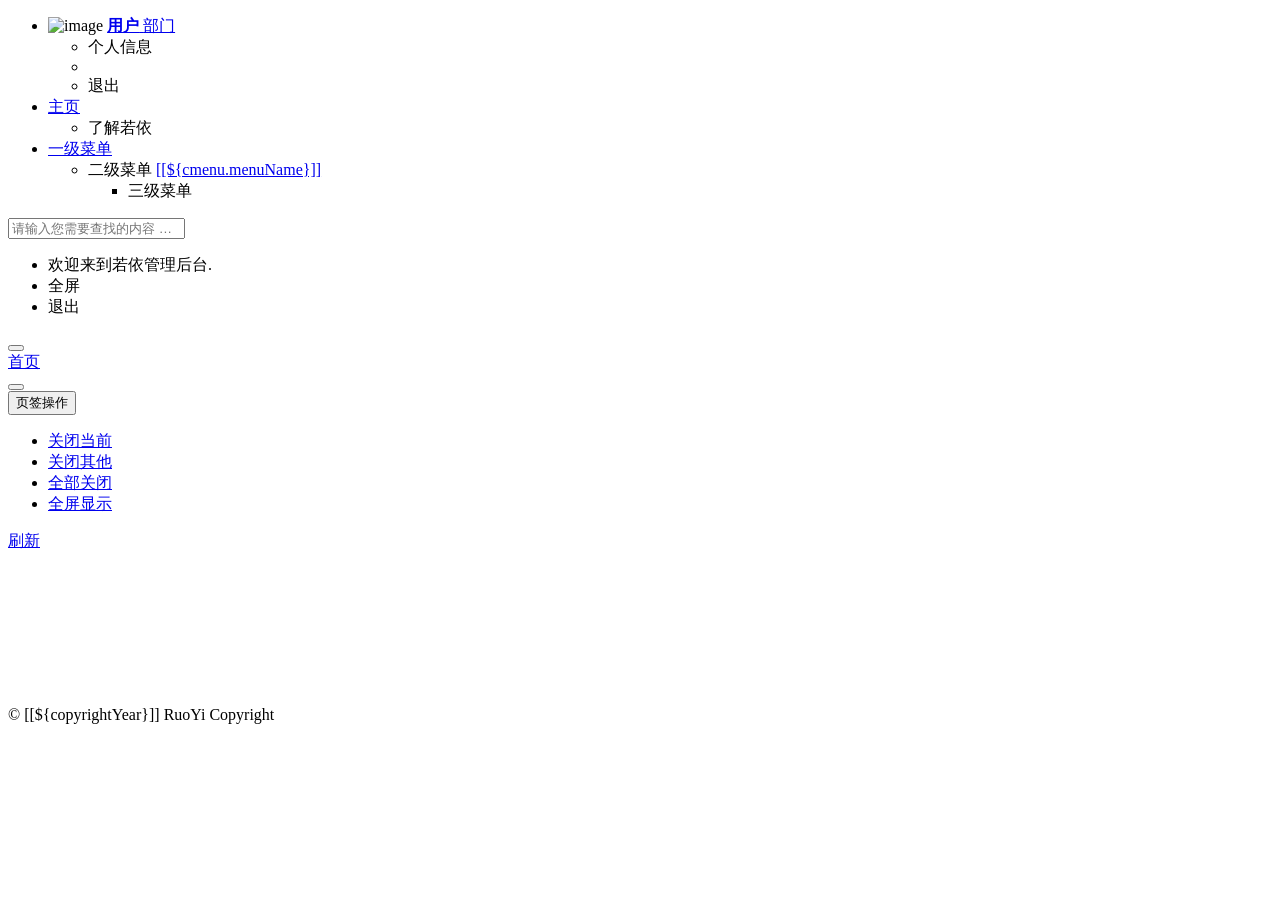
<file: ruoyi-admin/src/main/resources/templates/index.html>
<!DOCTYPE html>
<html  lang="zh" xmlns:th="http://www.thymeleaf.org">
<head>
    <meta charset="utf-8">
    <meta name="viewport" content="width=device-width, initial-scale=1.0">
    <meta name="renderer" content="webkit">
    <title>若依管理系统首页</title>
    <meta name="keywords" content="若依管理系统首页">
    <meta name="description" content="若依管理系统首页">
    <!--[if lt IE 9]>
    <meta http-equiv="refresh" content="0;ie.html"/>
    <![endif]-->
    <link th:href="@{favicon.ico}" rel="stylesheet"/>
    <link th:href="@{/css/bootstrap.min.css}" rel="stylesheet"/>
    <link th:href="@{/css/font-awesome.min.css}" rel="stylesheet"/>
    <link th:href="@{/css/animate.css}" rel="stylesheet"/>
    <link th:href="@{/css/style.css}" rel="stylesheet"/>
    <link th:href="@{/ruoyi/css/ry-ui.css?v=3.0.0}" rel="stylesheet"/>
    <style type="text/css">
        .nav > li:hover .dropdown-menu {display: block;}
        #content-main.max { height: calc(100% - 110px); overflow: hidden; width: 100%; height: 100%; left: 0px; position: absolute; top: 0px; z-index: 9998; margin: 0; }
    </style>
</head>
<body class="fixed-sidebar full-height-layout gray-bg" style="overflow: hidden" th:classappend="${@config.getKey('sys.index.skinName')}">
<div id="wrapper">

    <!--左侧导航开始-->
    <nav class="navbar-default navbar-static-side" role="navigation">
        <div class="nav-close">
            <i class="fa fa-times-circle"></i>
        </div>
        <div class="sidebar-collapse">
            <ul class="nav" id="side-menu">
                <li class="nav-header">
                    <div class="dropdown profile-element"> <span>
                         <img th:src="(${user.avatar} == '') ? @{/img/profile.jpg} : @{/profile/avatar/} + ${user.avatar}" alt="image" class="img-circle" height="60" width="60"/></span>
                         <a data-toggle="dropdown" class="dropdown-toggle" href="#">
                          <span class="clear"><span class="block m-t-xs"><strong class="font-bold" th:text="${user.userName}">用户</strong></span>
                         <span class="text-muted text-xs block"><span th:text="${user.dept?.deptName}">部门</span> <b class="caret"></b></span> </span> </a>
                         <ul class="dropdown-menu animated fadeInRight m-t-xs">
                             <li><a class="menuItem" th:href="@{/system/user/profile}">个人信息</a></li>
                             <li class="divider"></li>
                             <li><a th:href="@{logout}">退出</a></li>
                         </ul>
                    </div>
                </li>
                 <li class="active">
                    <a href="index.html"><i class="fa fa-home"></i> <span class="nav-label">主页</span> <span class="fa arrow"></span></a>
                    <ul class="nav nav-second-level">
                        <li class="active"><a class="menuItem" th:href="@{/system/main}">了解若依</a></li>
                    </ul>
                </li>
                <li th:each="menu : ${menus}">
                	<a href="#">
                		<i class="fa fa fa-bar-chart-o" th:class="${menu.icon}"></i>
                    	<span class="nav-label" th:text="${menu.menuName}">一级菜单</span> 
                    	<span class="fa arrow"></span>
                	</a>
                   <ul class="nav nav-second-level collapse">
						<li th:each="cmenu : ${menu.children}">
							<a th:if="${#lists.isEmpty(cmenu.children)}" class="menuItem" th:utext="${cmenu.menuName}" th:href="@{${cmenu.url}}">二级菜单</a>
							<a th:if="${not #lists.isEmpty(cmenu.children)}" href="#">[[${cmenu.menuName}]]<span class="fa arrow"></span></a>
							<ul th:if="${not #lists.isEmpty(cmenu.children)}" class="nav nav-third-level">
								<li th:each="emenu : ${cmenu.children}"><a class="menuItem" th:text="${emenu.menuName}" th:href="@{${emenu.url}}">三级菜单</a></li>
							</ul>
						</li>
					</ul>
                </li>
            </ul>
        </div>
    </nav>
    <!--左侧导航结束-->
    
    <!--右侧部分开始-->
    <div id="page-wrapper" class="gray-bg dashbard-1">
        <div class="row border-bottom">
            <nav class="navbar navbar-static-top" role="navigation"
                 style="margin-bottom: 0">
                <div class="navbar-header">

                    <a class="navbar-minimalize minimalize-styl-2 btn btn-default " href="#" title="收起菜单">
                    	<i class="fa fa-bars"></i>
                    </a>
                    <form role="search" class="navbar-form-custom" method="post" action="">
                        <div class="form-group">
                            <input type="text" placeholder="请输入您需要查找的内容 …" class="form-control" name="top-search" id="top-search">
                        </div>
                    </form>
                </div>
                <ul class="nav navbar-top-links navbar-right welcome-message">
	                <li>
	                    <span class="m-r-sm text-muted">欢迎来到若依管理后台.</span>
	                </li>
	                <li><a id="fullScreen"><i class="fa fa-arrows-alt"></i>全屏</a></li>
                    <li><a th:href="@{logout}"><i class="fa fa-sign-out"></i>退出</a></li>
                </ul>
            </nav>
        </div>
        <div class="row content-tabs">
            <button class="roll-nav roll-left tabLeft">
                <i class="fa fa-backward"></i>
            </button>
            <nav class="page-tabs menuTabs">
                <div class="page-tabs-content">
                    <a href="javascript:;" class="active menuTab" data-id="/system/main">首页</a>
                </div>
            </nav>
            <button class="roll-nav roll-right tabRight">
                <i class="fa fa-forward"></i>
            </button>
            <div class="btn-group roll-nav roll-right">
                <button class="dropdown J_tabClose" data-toggle="dropdown">
                                                                          页签操作<span class="caret"></span>
                </button>
                <ul role="menu" class="dropdown-menu dropdown-menu-right">
                     <li><a class="tabCloseCurrent" href="javascript:void();">关闭当前</a></li>
                     <li><a class="tabCloseOther" href="javascript:void();">关闭其他</a></li>
					 <li><a class="tabCloseAll" href="javascript:void();">全部关闭</a></li>
					 <li><a class="tabMaxCurrent" href="javascript:void();">全屏显示</a></li>
                </ul>
            </div>
            <a href="#" class="roll-nav roll-right tabReload"><i class="fa fa-refresh"></i> 刷新</a>
        </div>
        <div class="row mainContent" id="content-main">
            <iframe class="RuoYi_iframe" name="iframe0" width="100%" height="100%" data-id="/system/main"
                    th:src="@{/system/main}" frameborder="0" seamless></iframe>
        </div>
        <div class="footer">
            <div class="pull-right">© [[${copyrightYear}]] RuoYi Copyright </div>
        </div>
    </div>
    <!--右侧部分结束-->
</div>
<!-- 全局js -->
<script th:src="@{/js/jquery.min.js}"></script>
<script th:src="@{/js/bootstrap.min.js}"></script>
<script th:src="@{/js/plugins/metisMenu/jquery.metisMenu.js}"></script>
<script th:src="@{/js/plugins/slimscroll/jquery.slimscroll.min.js}"></script>
<script th:src="@{/ajax/libs/blockUI/jquery.blockUI.js}"></script>
<script src="http://tajs.qq.com/stats?sId=62048022"></script>
<script th:src="@{/ruoyi/js/ry-ui.js?v=3.0.0}"></script>
<script th:src="@{/ruoyi/index.js}"></script>
<script th:src="@{/ajax/libs/fullscreen/jquery.fullscreen.js}"></script>
</body>
</html>
</file>
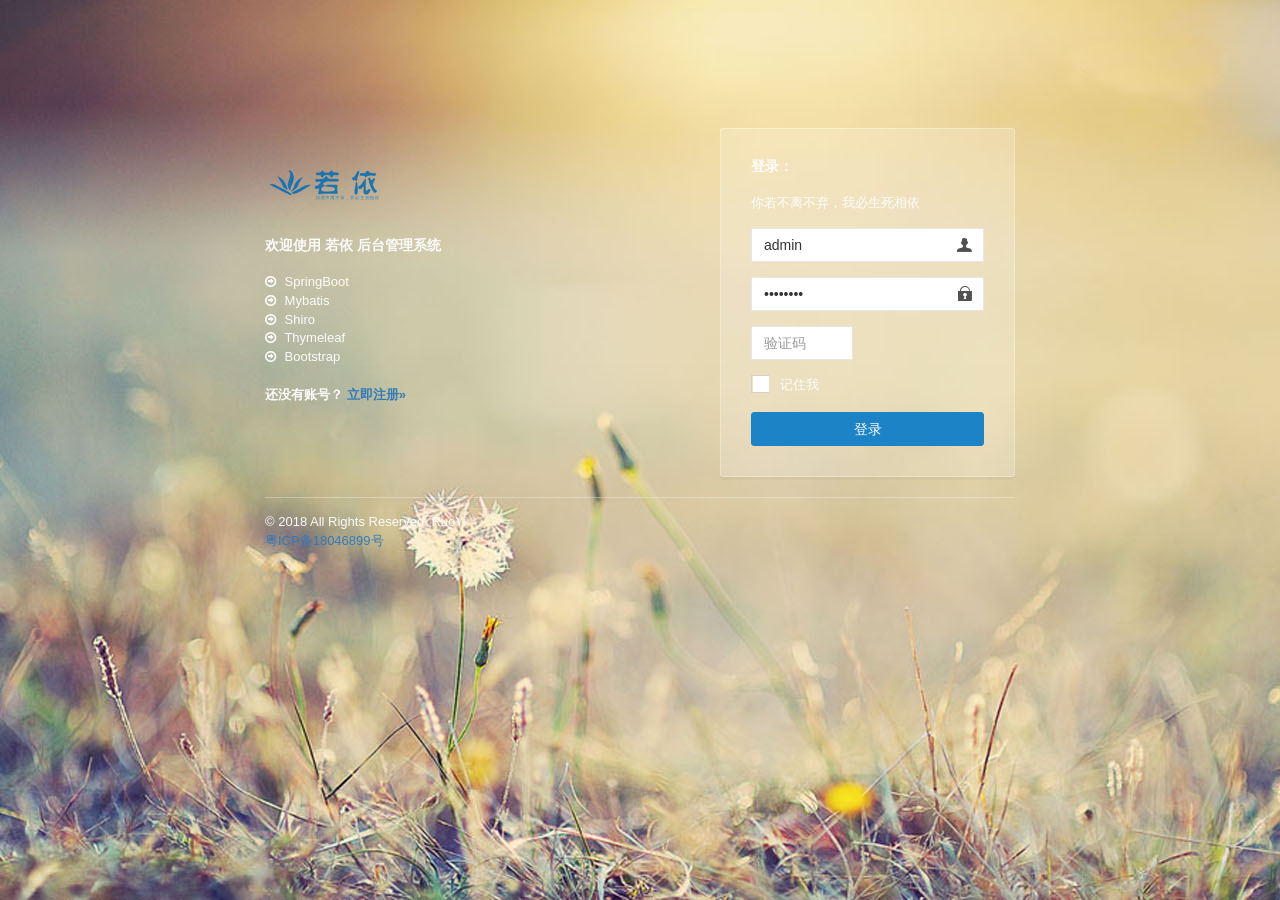
<file: ruoyi-admin/src/main/resources/templates/login.html>
<!DOCTYPE html>
<html  lang="zh" xmlns:th="http://www.thymeleaf.org">
<head>
    <meta charset="utf-8">
    <meta name="viewport" content="width=device-width, initial-scale=1.0, maximum-scale=1.0">
    
    <title>若依管理系统</title>
    <meta name="keywords" content="若依,若依开源,若依框架,若依系统,ruoyi">
    <meta name="description" content="若依基于SpringBoot2.0的权限管理系统 易读易懂、界面简洁美观。 核心技术采用Spring、MyBatis、Shiro没有任何其它重度依赖">
    <link href="../static/css/bootstrap.min.css" th:href="@{css/bootstrap.min.css}" rel="stylesheet"/>
    <link href="../static/css/font-awesome.min.css" th:href="@{css/font-awesome.min.css}" rel="stylesheet"/>
    <link href="../static/css/style.css" th:href="@{css/style.css}" rel="stylesheet"/>
    <link href="../static/css/login.min.css" th:href="@{css/login.min.css}" rel="stylesheet"/>
    <link href="../static/ajax/libs/iCheck/custom.css" th:href="@{/ajax/libs/iCheck/custom.css}" rel="stylesheet"/>
    <link href="../static/ruoyi/css/ry-ui.css" th:href="@{/ruoyi/css/ry-ui.css?v=3.0.0}" rel="stylesheet"/>
    <!--[if lt IE 9]>
    <meta http-equiv="refresh" content="0;ie.html" />
    <![endif]-->
    <link rel="shortcut icon" href="../static/favicon.ico" th:href="@{favicon.ico}"/>
    <style type="text/css">label.error { position:inherit;  }</style>
    <script>
        if(window.top!==window.self){window.top.location=window.location};
    </script>
</head>

<body class="signin">

    <div class="signinpanel">
        <div class="row">
            <div class="col-sm-7">
                <div class="signin-info">
                    <div class="logopanel m-b">
                        <h1><img alt="[ 若依 ]" src="../static/ruoyi.png" th:src="@{/ruoyi.png}"></h1>
                    </div>
                    <div class="m-b"></div>
                    <h4>欢迎使用 <strong>若依 后台管理系统</strong></h4>
                    <ul class="m-b">
                        <li><i class="fa fa-arrow-circle-o-right m-r-xs"></i> SpringBoot</li>
                        <li><i class="fa fa-arrow-circle-o-right m-r-xs"></i> Mybatis</li>
                        <li><i class="fa fa-arrow-circle-o-right m-r-xs"></i> Shiro</li>
                        <li><i class="fa fa-arrow-circle-o-right m-r-xs"></i> Thymeleaf</li>
                        <li><i class="fa fa-arrow-circle-o-right m-r-xs"></i> Bootstrap</li>
                    </ul>
                    <strong>还没有账号？ <a href="#">立即注册&raquo;</a></strong>
                </div>
            </div>
            <div class="col-sm-5">
                <form id="signupForm">
                    <h4 class="no-margins">登录：</h4>
                    <p class="m-t-md">你若不离不弃，我必生死相依</p>
                    <input type="text"     name="username" class="form-control uname"     placeholder="用户名" value="admin"    />
                    <input type="password" name="password" class="form-control pword m-b" placeholder="密码"   value="admin123" />
					<div class="row" th:if="${captchaEnabled==true}">
						<div class="col-xs-6">
						    <input type="text" name="validateCode" class="form-control code" placeholder="验证码" maxlength="5">
						</div>
						<div class="col-xs-6">
							<a href="javascript:void(0);" title="点击更换验证码">
								<img th:src="@{captcha/captchaImage(type=${captchaType})}" class="imgcode" width="85%"/>
							</a>
						</div>
					</div>
                    <input class="i-checks" type="checkbox" name="rememberme" />&nbsp;&nbsp;记住我
                    <button class="btn btn-success btn-block" id="btnSubmit" data-loading="正在验证登录，请稍后...">登录</button>
                </form>
            </div>
        </div>
        <div class="signup-footer">
            <div class="pull-left">
                &copy; 2018 All Rights Reserved. RuoYi <br>
                <a href="http://www.miitbeian.gov.cn/" target="_blank" rel="nofollow">粤ICP备18046899号</a><br>
            </div>
        </div>
    </div>
<script th:inline="javascript"> var ctx = [[@{/}]]; var captchaType = [[${captchaType}]]; </script>
<!-- 全局js -->
<script src="../static/js/jquery.min.js" th:src="@{/js/jquery.min.js}"></script>
<script src="../static/js/bootstrap.min.js" th:src="@{/js/bootstrap.min.js}"></script>
<!-- 验证插件 -->
<script src="../static/ajax/libs/validate/jquery.validate.min.js" th:src="@{/ajax/libs/validate/jquery.validate.min.js}"></script>
<script src="../static/ajax/libs/validate/messages_zh.min.js" th:src="@{/ajax/libs/validate/messages_zh.min.js}"></script>
<script src="../static/ajax/libs/layer/layer.min.js" th:src="@{/ajax/libs/layer/layer.min.js}"></script>
<script src="../static/ajax/libs/iCheck/icheck.min.js" th:src="@{/ajax/libs/iCheck/icheck.min.js}"></script>
<script src="../static/ajax/libs/blockUI/jquery.blockUI.js" th:src="@{/ajax/libs/blockUI/jquery.blockUI.js}"></script>
<script src="http://tajs.qq.com/stats?sId=62048022"></script>
<script src="../static/ruoyi/js/ry-ui.js" th:src="@{/ruoyi/js/ry-ui.js?v=3.0.0}"></script>
<script src="../static/ruoyi/login.js" th:src="@{/ruoyi/login.js}"></script>
</body>
</html>
</file>
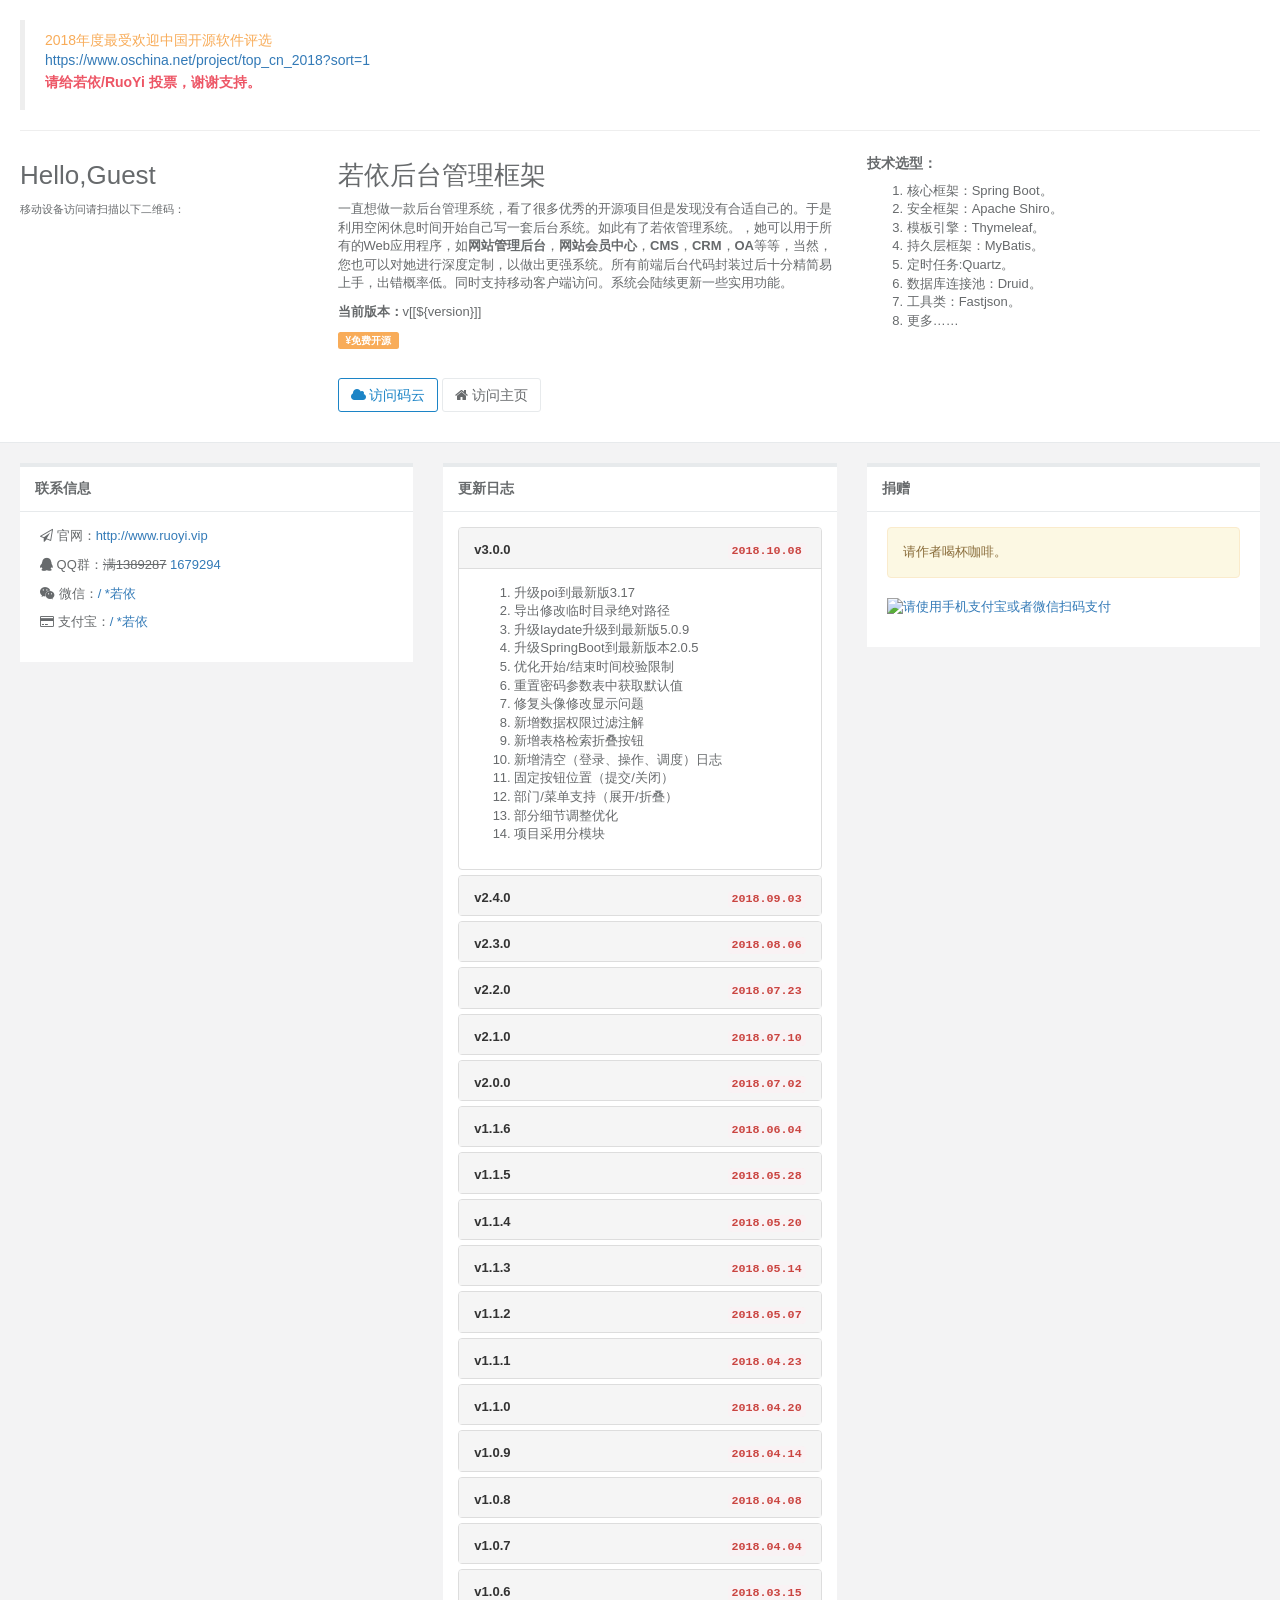
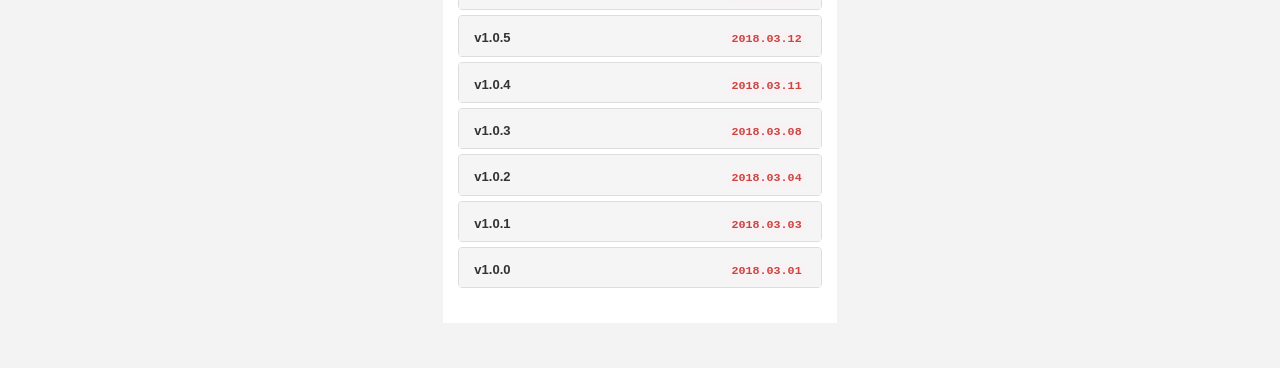
<file: ruoyi-admin/src/main/resources/templates/main.html>
<!DOCTYPE html>
<html  lang="zh" xmlns:th="http://www.thymeleaf.org">
<head>
    <meta charset="utf-8">
    <meta name="viewport" content="width=device-width, initial-scale=1.0">
    <!--360浏览器优先以webkit内核解析-->
    <title>若依介绍</title>
    <link rel="shortcut icon" href="favicon.ico">
    <link href="../static/css/bootstrap.min.css" th:href="@{/css/bootstrap.min.css}" rel="stylesheet"/>
    <link href="../static/css/font-awesome.min.css" th:href="@{/css/font-awesome.min.css}" rel="stylesheet"/>
    <link href="../static/css/main/animate.min.css" th:href="@{/css/main/animate.min.css}" rel="stylesheet"/>
    <link href="../static/css/main/style.min862f.css" th:href="@{/css/main/style.min862f.css}" rel="stylesheet"/>
</head>

<body class="gray-bg">
    <div class="row  border-bottom white-bg dashboard-header">
        <div class="col-sm-12">
            <blockquote class="text-warning" style="font-size:14px">
                2018年度最受欢迎中国开源软件评选
                <br><a target="_blank" href="https://www.oschina.net/project/top_cn_2018?sort=1">https://www.oschina.net/project/top_cn_2018?sort=1</a>
                <h4 class="text-danger">请给若依/RuoYi 投票，谢谢支持。</h4>
            </blockquote>

            <hr>
        </div>
        <div class="col-sm-3">
            <h2>Hello,Guest</h2>
            <small>移动设备访问请扫描以下二维码：</small>
            <br>
            <br>
            <img th:src="@{/img/qr_code.png}" width="100%" style="max-width:264px;">
            <br>
        </div>
        <div class="col-sm-5">
            <h2>若依后台管理框架</h2>
            <p>一直想做一款后台管理系统，看了很多优秀的开源项目但是发现没有合适自己的。于是利用空闲休息时间开始自己写一套后台系统。如此有了若依管理系统。，她可以用于所有的Web应用程序，如<b>网站管理后台</b>，<b>网站会员中心</b>，<b>CMS</b>，<b>CRM</b>，<b>OA</b>等等，当然，您也可以对她进行深度定制，以做出更强系统。所有前端后台代码封装过后十分精简易上手，出错概率低。同时支持移动客户端访问。系统会陆续更新一些实用功能。</p>
            <p>
                <b>当前版本：</b><span>v[[${version}]]</span>
            </p>
            <p>
                <span class="label label-warning">&yen;免费开源</span>
            </p>
            <br>
            <p>
                <a class="btn btn-success btn-outline" href="https://gitee.com/y_project/RuoYi" target="_blank">
                    <i class="fa fa-cloud"> </i> 访问码云
                </a>
                <a class="btn btn-white btn-bitbucket" href="http://ruoyi.vip" target="_blank">
                    <i class="fa fa-home"></i> 访问主页
                </a>
            </p>
        </div>
        <div class="col-sm-4">
            <h4>技术选型：</h4>
            <ol>
                <li>核心框架：Spring Boot。</li>
                <li>安全框架：Apache Shiro。</li>
                <li>模板引擎：Thymeleaf。</li>
                <li>持久层框架：MyBatis。</li>
				<li>定时任务:Quartz。</li>
                <li>数据库连接池：Druid。</li>
                <li>工具类：Fastjson。</li>
                <li>更多……</li>
            </ol>
        </div>

    </div>
    <div class="wrapper wrapper-content">
        <div class="row">
            <div class="col-sm-4">

                <div class="ibox float-e-margins">
                    <div class="ibox-title">
                        <h5>联系信息</h5>

                    </div>
                    <div class="ibox-content">
                        <p><i class="fa fa-send-o"></i> 官网：<a href="http://www.ruoyi.vip" target="_blank">http://www.ruoyi.vip</a>
                        </p>
                        <p><i class="fa fa-qq"></i> QQ群：<s>满1389287</s> <a href="https://jq.qq.com/?_wv=1027&k=5cHeRVW" target="_blank">1679294</a>
                        </p>
                        <p><i class="fa fa-weixin"></i> 微信：<a href="javascript:;">/ *若依</a>
                        </p>
                        <p><i class="fa fa-credit-card"></i> 支付宝：<a href="javascript:;" class="支付宝信息">/ *若依</a>
                        </p>
                    </div>
                </div>
            </div>
            <div class="col-sm-4">
                <div class="ibox float-e-margins">
                    <div class="ibox-title">
                        <h5>更新日志</h5>
                    </div>
                    <div class="ibox-content no-padding">
                        <div class="panel-body">
                            <div class="panel-group" id="version">
							<div class="panel panel-default">
								<div class="panel-heading">
								   <h5 class="panel-title">
									   <a data-toggle="collapse" data-parent="#version" href="#v30">v3.0.0</a><code class="pull-right">2018.10.08</code>
								   </h5>
								</div>
								<div id="v30" class="panel-collapse collapse in">
									<div class="panel-body">
									   <ol>
											<li>升级poi到最新版3.17</li>
											<li>导出修改临时目录绝对路径</li>
											<li>升级laydate升级到最新版5.0.9</li>
											<li>升级SpringBoot到最新版本2.0.5</li>
											<li>优化开始/结束时间校验限制</li>
											<li>重置密码参数表中获取默认值</li>
											<li>修复头像修改显示问题</li>
											<li>新增数据权限过滤注解</li>
											<li>新增表格检索折叠按钮</li>
											<li>新增清空（登录、操作、调度）日志</li>
											<li>固定按钮位置（提交/关闭）</li>
											<li>部门/菜单支持（展开/折叠）</li>
											<li>部分细节调整优化</li>
											<li>项目采用分模块</li>
										</ol>
									</div>
								</div>
							</div>
							<div class="panel panel-default">
								<div class="panel-heading">
								   <h5 class="panel-title">
									   <a data-toggle="collapse" data-parent="#version" href="#v24">v2.4.0</a><code class="pull-right">2018.09.03</code>
								   </h5>
								</div>
								<div id="v24" class="panel-collapse collapse">
									<div class="panel-body">
									   <ol>
											<li>支持部门多级查询</li>
											<li>修复菜单状态查询无效</li>
											<li>支持IP地址开关</li>
											<li>支持XSS开关</li>
											<li>记录日志异步处理</li>
											<li>字典回显样式更改为下拉框</li>
											<li>菜单类型必填校验</li>
											<li>修复在线用户排序报错</li>
											<li>增加重置按钮</li>
											<li>支持注解导入数据</li>
											<li>支持弹层外区域关闭</li>
											<li>备注更换为文本区域</li>
											<li>新增角色逻辑删除</li>
											<li>新增部门逻辑删除</li>
											<li>支持部门数据权限</li>
											<li>管理员默认拥有所有授权</li>
											<li>字典数据采用分页</li>
											<li>部分细节调整优化</li>
										</ol>
									</div>
								</div>
							</div>
                            <div class="panel panel-default">
									<div class="panel-heading">
									   <h5 class="panel-title">
										   <a data-toggle="collapse" data-parent="#version" href="#v23">v2.3.0</a><code class="pull-right">2018.08.06</code>
									   </h5>
									</div>
									<div id="v23" class="panel-collapse collapse">
										<div class="panel-body">
										   <ol>
										        <li>支持表格不分页开关控制</li>
										        <li>修改字典类型同步修改字典数据</li>
										        <li>代码生成新增修改后缀处理</li>
										        <li>代码生成新增实体toString</li>
										        <li>代码生成非字符串去除!=''</li>
												<li>导出数据前加载遮罩层</li>
												<li>部门删除校验条件修改</li>
												<li>搜索查询下载优化</li>
												<li>手机打开弹出层自适应</li>
												<li>角色岗位禁用显示置灰</li>
												<li>角色禁用不显示菜单</li>
												<li>新增导出权限</li>
												<li>角色权限唯一校验</li>
												<li>岗位名称编码唯一校验</li>
                                                <li>TreeTable优化</li>
                                                <li>支持多数据源</li>
												<li>其他细节优化</li>
											</ol>
										</div>
									</div>
								</div>
                                <div class="panel panel-default">
									<div class="panel-heading">
									   <h5 class="panel-title">
										   <a data-toggle="collapse" data-parent="#version" href="#v22">v2.2.0</a><code class="pull-right">2018.07.23</code>
									   </h5>
									</div>
									<div id="v22" class="panel-collapse collapse">
										<div class="panel-body">
										   <ol>
										        <li>修复批量生成代码异常问题</li>
										        <li>修复定时器保存失败问题</li>
										        <li>修复热部署转换问题</li>
												<li>支持查询菜单管理，部门管理</li>
												<li>大多数功能支持时间查询</li>
												<li>自定义导出注解自动匹配column</li>
												<li>新增任务执行策略</li>
												<li>操作详细动态显示类型</li>
												<li>支持动态回显字典数据</li>
												<li>后台代码优化调整</li>
												<li>其他细节优化</li>
											</ol>
										</div>
									</div>
								</div>
                                <div class="panel panel-default">
									<div class="panel-heading">
									   <h5 class="panel-title">
										   <a data-toggle="collapse" data-parent="#version" href="#v21">v2.1.0</a><code class="pull-right">2018.07.10</code>
									   </h5>
									</div>
									<div id="v21" class="panel-collapse collapse">
										<div class="panel-body">
										   <ol>
										        <li>新增登陆超时提醒</li>
										        <li>修复定时器热部署转换问题</li>
										        <li>修复登录验证码校验无效问题</li>
												<li>定时任务新增立即执行一次</li>
												<li>存在字典数据不允许删除字典</li>
												<li>字典数据支持按名称查询</li>
												<li>代码生成增加日志注解&表格优化</li>
												<li>修复用户逻辑删除后能登录问题</li>
												<li>表格支持多字段动态排序</li>
												<li>支持三级菜单显示</li>
												<li>新增ry.sh启动程序脚本</li>
												<li>其他细节优化</li>
											</ol>
										</div>
									</div>
								</div>
                            	<div class="panel panel-default">
									<div class="panel-heading">
									   <h5 class="panel-title">
										   <a data-toggle="collapse" data-parent="#version" href="#v20">v2.0.0</a><code class="pull-right">2018.07.02</code>
									   </h5>
									</div>
									<div id="v20" class="panel-collapse collapse">
										<div class="panel-body">
										   <ol>
										        <li>升级SpringBoot到最新版本2.0.3</li>
										        <li>新增公告管理</li>
												<li>表单校验示提体验优化</li>
												<li>前端通用方法封装调整</li>
												<li>前端去除js文件，合并到html</li>
												<li>操作加载遮罩层</li>
												<li>支持全屏模式操作</li>
												<li>支持注解导出数据</li>
												<li>系统支持多查询&下载</li>
												<li>系统样式调整</li>
											</ol>
										</div>
									</div>
								</div>
                                <div class="panel panel-default">
									<div class="panel-heading">
									   <h5 class="panel-title">
										   <a data-toggle="collapse" data-parent="#version" href="#v16">v1.1.6</a><code class="pull-right">2018.06.04</code>
									   </h5>
									</div>
									<div id="v16" class="panel-collapse collapse">
										<div class="panel-body">
										   <ol>
												<li>新增用户列表部门列</li>
												<li>新增登录地点</li>
												<li>新增swagger</li>
												<li>修复排序数字校验</li>
												<li>优化头像上传文件类型限定为图片</li>
												<li>新增XSS过滤</li>
												<li>新增热部署提高开发效率</li>
												<li>修复treegrid居中无效</li>
												<li>角色多条件查询</li>
											</ol>
										</div>
									</div>
								</div>
                            	<div class="panel panel-default">
									<div class="panel-heading">
									   <h5 class="panel-title">
										   <a data-toggle="collapse" data-parent="#version" href="#v15">v1.1.5</a><code class="pull-right">2018.05.28</code>
									   </h5>
									</div>
									<div id="v15" class="panel-collapse collapse">
										<div class="panel-body">
										   <ol>
												<li>优化登录失败刷新验证码</li>
												<li>新增用户登陆地址时间</li>
												<li>修复ajax超时退出问题</li>
												<li>新增html调用数据字典(若依首创)</li>
												<li>调整系统部分样式</li>
												<li>新增用户逻辑删除</li>
												<li>新增管理员不允许删除修改</li>
												<li>升级bootstrapTable到最新版本1.12.1</li>
												<li>升级layer到最新版本3.1.1</li>
											</ol>
										</div>
									</div>
								</div>
							    <div class="panel panel-default">
									<div class="panel-heading">
									   <h5 class="panel-title">
										   <a data-toggle="collapse" data-parent="#version" href="#v14">v1.1.4</a><code class="pull-right">2018.05.20</code>
									   </h5>
									</div>
									<div id="v14" class="panel-collapse collapse">
										<div class="panel-body">
										   <ol>
												<li>新增参数管理</li>
												<li>修复头像上传bug</li>
												<li>手机邮箱唯一校验</li>
												<li>支持手机邮箱登录</li>
												<li>代码生成优化</li>
												<li>支持模糊查询</li>
												<li>支持切换主题皮肤</li>
												<li>修改权限即时生效</li>
												<li>修复页签Tab关闭问题</li>
											</ol>
										</div>
									</div>
								</div>
								<div class="panel panel-default">
									<div class="panel-heading">
									   <h5 class="panel-title">
										   <a data-toggle="collapse" data-parent="#version" href="#v13">v1.1.3</a><code class="pull-right">2018.05.14</code>
									   </h5>
									</div>
									<div id="v13" class="panel-collapse collapse">
										<div class="panel-body">
										   <ol>
												<li>新增验证码（数组计算、字符验证）</li>
												<li>新增cookie记住我</li>
												<li>新增头像上传</li>
												<li>用户名密码长度限制</li>
												<li>通用字段提取</li>
												<li>支持自定义条件查询</li>
												<li>部门名称必填、时间格式调整</li>
												<li>其他细节优化</li>
											</ol>
										</div>
									</div>
								</div>
								<div class="panel panel-default">
									<div class="panel-heading">
                                        <h5 class="panel-title">
											<a data-toggle="collapse" data-parent="#version" href="#v12">v1.1.2</a><code class="pull-right">2018.05.07</code>
										</h5>
                                    </div>
                                    <div id="v12" class="panel-collapse collapse">
                                        <div class="panel-body">
                                            <ol>
                                            	<li>新增个人信息修改</li>
												<li>菜单存在子菜单不允许删除</li>
												<li>菜单分配角色不允许删除</li>
												<li>角色分配人员不允许删除</li>
												<li>岗位使用后不允许删除</li>
												<li>保证用户的数据完整性加入事物</li>
												<li>新增环境使用手册、数据建模</li>
												<li>Thymeleaf升级到3.0</li>
												<li>支持非ROOT部署</li>
                                            </ol>
                                        </div>
                                    </div>
                                </div>
                                <div class="panel panel-default">
									<div class="panel-heading">
                                        <h5 class="panel-title">
											<a data-toggle="collapse" data-parent="#version" href="#v11">v1.1.1</a><code class="pull-right">2018.04.23</code>
										</h5>
                                    </div>
                                    <div id="v11" class="panel-collapse collapse">
                                        <div class="panel-body">
                                            <ol>
                                            	<li>新增表单构建器</li>
												<li>代码生成优化</li>
												<li>支持新增主部门</li>
												<li>支持选择上级部门、上级菜单</li>
												<li>新增字典管理单条删除</li>
												<li>优化一些其他细节</li>
                                            </ol>
                                        </div>
                                    </div>
                                </div>
                                <div class="panel panel-default">
									<div class="panel-heading">
                                        <h5 class="panel-title">
											<a data-toggle="collapse" data-parent="#version" href="#v10">v1.1.0</a><code class="pull-right">2018.04.20</code>
										</h5>
                                    </div>
                                    <div id="v10" class="panel-collapse collapse">
                                        <div class="panel-body">
                                            <ol>
                                            	<li>支持密码盐</li>
												<li>支持新增主目录</li>
												<li>支持批量生成代码</li>
												<li>支持表格导出(csv、txt、doc、excel)</li>
												<li>自动适应宽高模式窗体</li>
												<li>重复校验(角色名、菜单名、部门名)</li>
												<li>优化一些其他细节</li>
                                            </ol>
                                        </div>
                                    </div>
                                </div>
                                <div class="panel panel-default">
									<div class="panel-heading">
                                        <h5 class="panel-title">
											<a data-toggle="collapse" data-parent="#version" href="#v09">v1.0.9</a><code class="pull-right">2018.04.14</code>
										</h5>
                                    </div>
                                    <div id="v09" class="panel-collapse collapse">
                                        <div class="panel-body">
                                            <ol>
                                            	<li>新增代码生成(生成包括 java、html、js、xml、sql)</li>
												<li>新增按钮权限控制隐藏(若依首创)</li>
                                            </ol>
                                        </div>
                                    </div>
                                </div>
								<div class="panel panel-default">
									<div class="panel-heading">
                                        <h5 class="panel-title">
											<a data-toggle="collapse" data-parent="#version" href="#v08">v1.0.8</a><code class="pull-right">2018.04.08</code>
										</h5>
                                    </div>
                                    <div id="v08" class="panel-collapse collapse">
                                        <div class="panel-body">
                                            <ol>
                                            	<li>新增定时任务(新增、修改、删除、查询、启动/暂停)</li>
												<li>新增调度日志(查询、删除)</li>
                                            </ol>
                                        </div>
                                    </div>
                                </div>
                            	<div class="panel panel-default">
									<div class="panel-heading">
                                        <h5 class="panel-title">
											<a data-toggle="collapse" data-parent="#version" href="#v07">v1.0.7</a><code class="pull-right">2018.04.04</code>
										</h5>
                                    </div>
                                    <div id="v07" class="panel-collapse collapse">
                                        <div class="panel-body">
                                            <ol>
                                            	<li>新增岗位管理(新增、修改、删除、查询)</li>
												<li>优化用户管理，菜单管理部分细节</li>
                                            </ol>
                                        </div>
                                    </div>
                                </div>
								<div class="panel panel-default">
									<div class="panel-heading">
                                        <h5 class="panel-title">
											<a data-toggle="collapse" data-parent="#version" href="#v06">v1.0.6</a><code class="pull-right">2018.03.15</code>
										</h5>
                                    </div>
                                    <div id="v06" class="panel-collapse collapse">
                                        <div class="panel-body">
                                            <ol>
                                            	<li>新增字典管理(新增、删除、修改、查询、数据选择)</li>
												<li>新增用户密码重置</li>
												<li>优化一些其他细节</li>
                                            </ol>
                                        </div>
                                    </div>
                                </div>
								<div class="panel panel-default">
									<div class="panel-heading">
                                        <h5 class="panel-title">
											<a data-toggle="collapse" data-parent="#version" href="#v05">v1.0.5</a><code class="pull-right">2018.03.12</code>
										</h5>
                                    </div>
                                    <div id="v05" class="panel-collapse collapse">
                                        <div class="panel-body">
                                            <ol>
                                            	<li>新增菜单管理(新增、删除、修改、查询、图标选择)</li>
												<li>部门管理优化(添加责任人、联系电话、邮箱、修改者)</li>
                                            </ol>
                                        </div>
                                    </div>
                                </div>
								<div class="panel panel-default">
									<div class="panel-heading">
                                        <h5 class="panel-title">
											<a data-toggle="collapse" data-parent="#version" href="#v04">v1.0.4</a><code class="pull-right">2018.03.11</code>
										</h5>
                                    </div>
                                    <div id="v04" class="panel-collapse collapse">
                                        <div class="panel-body">
                                            <ol>
                                            	<li>新增角色管理(新增、删除、修改、查询、菜单选择)</li>
                                            </ol>
                                        </div>
                                    </div>
                                </div>
								<div class="panel panel-default">
									<div class="panel-heading">
                                        <h5 class="panel-title">
											<a data-toggle="collapse" data-parent="#version" href="#v03">v1.0.3</a><code class="pull-right">2018.03.08</code>
										</h5>
                                    </div>
                                    <div id="v03" class="panel-collapse collapse">
                                        <div class="panel-body">
                                            <ol>
                                            	<li>新增用户管理(新增、删除、修改、查询、部门选择)</li>
                                            </ol>
                                        </div>
                                    </div>
                                </div>
                            	<div class="panel panel-default">
									<div class="panel-heading">
                                        <h5 class="panel-title">
											<a data-toggle="collapse" data-parent="#version" href="#v02">v1.0.2</a><code class="pull-right">2018.03.04</code>
										</h5>
                                    </div>
                                    <div id="v02" class="panel-collapse collapse">
                                        <div class="panel-body">
                                            <ol>
                                            	<li>新增部门管理 (新增、删除、修改、查询)</li>
                                            </ol>
                                        </div>
                                    </div>
                                </div>
                                <div class="panel panel-default">
                                    <div class="panel-heading">
                                        <h5 class="panel-title">
											<a data-toggle="collapse" data-parent="#version" href="#v01">v1.0.1</a><code class="pull-right">2018.03.03</code>
										</h5>
                                    </div>
                                    <div id="v01" class="panel-collapse collapse">
                                        <div class="panel-body">
                                            <ol>
                                            	<li>新增在线用户 (批量强退、单条强退、查询)</li>
                                                <li>新增登录日志 (批量删除、查询)</li>
												<li>新增操作日志 (批量删除、查询、详细)</li>
												<li>新增数据监控 (监控DB池连接和SQL的执行)</li>
                                            </ol>
                                        </div>
                                    </div>
                                </div>
                                <div class="panel panel-default">
                                    <div class="panel-heading">
                                        <h4 class="panel-title">
                                            <a data-toggle="collapse" data-parent="#version" href="#v00">v1.0.0</a><code class="pull-right">2018.03.01</code>
                                        </h4>
                                    </div>
                                    <div id="v00" class="panel-collapse collapse">
                                        <div class="panel-body">
                                            <ol>
                                                <li>若依管理系统正式发布。</li>
                                            </ol>
                                        </div>
                                    </div>
                                </div>
                            </div>
                        </div>
                    </div>
                </div>
            </div>
            <div class="col-sm-4">
                <div class="ibox float-e-margins">
                    <div class="ibox-title">
                        <h5>捐赠</h5>
                    </div>
                    <div class="ibox-content">
                        <div class="alert alert-warning">
                            	请作者喝杯咖啡。
                        </div>
                        <p id="pay-qrcode">
                            <a href="javascript:;"><img th:src="@{/img/pay.png}" width="100%" alt="请使用手机支付宝或者微信扫码支付">
                            </a>
                        </p>

                    </div>
                </div>
            </div>
        </div>
    </div>
    <script th:src="@{/js/jquery.min.js}"></script>
    <script th:src="@{/js/bootstrap.min.js}"></script>
</body>
</html>
</file>
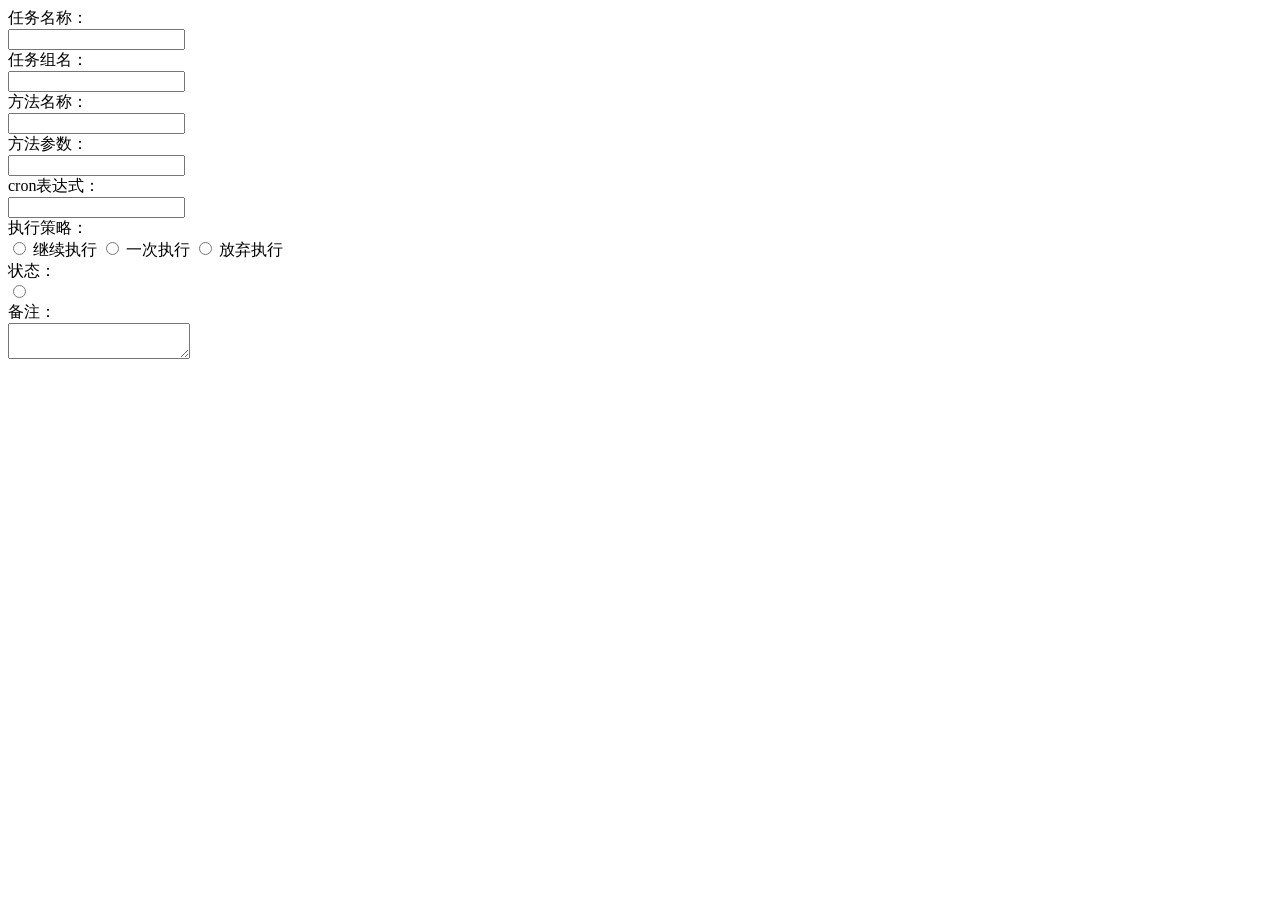
<file: ruoyi-admin/src/main/resources/templates/monitor/job/add.html>
<!DOCTYPE html>
<html lang="zh" xmlns:th="http://www.thymeleaf.org" >
<meta charset="utf-8">
<head th:include="include :: header"></head>
<body class="white-bg">
	<div class="wrapper wrapper-content animated fadeInRight ibox-content">
		<form class="form-horizontal m" id="form-job-add">
			<div class="form-group">
				<label class="col-sm-3 control-label">任务名称：</label>
				<div class="col-sm-8">
					<input class="form-control" type="text" name="jobName" id="jobName">
				</div>
			</div>
			<div class="form-group">
				<label class="col-sm-3 control-label">任务组名：</label>
				<div class="col-sm-8">
					<input class="form-control" type="text" name="jobGroup" id="jobGroup">
				</div>
			</div>
			<div class="form-group">
				<label class="col-sm-3 control-label ">方法名称：</label>
				<div class="col-sm-8">
					<input class="form-control" type="text" name="methodName" id="methodName"/>
				</div>
			</div>
			<div class="form-group">
				<label class="col-sm-3 control-label ">方法参数：</label>
				<div class="col-sm-8">
					<input class="form-control" type="text" name="methodParams" id="methodParams"/>
				</div>
			</div>
			<div class="form-group">
				<label class="col-sm-3 control-label ">cron表达式：</label>
				<div class="col-sm-8">
					<input class="form-control" type="text" name="cronExpression" id="cronExpression"/>
				</div>
			</div>
			<div class="form-group">
				<label class="col-sm-3 control-label">执行策略：</label>
				<div class="col-sm-8">
					<label class="radio-box"> <input type="radio" name="misfirePolicy" value="1" th:checked="true"/> 继续执行 </label> 
					<label class="radio-box"> <input type="radio" name="misfirePolicy" value="2" /> 一次执行 </label> 
					<label class="radio-box"> <input type="radio" name="misfirePolicy" value="3" /> 放弃执行 </label>
				</div>
			</div>
			<div class="form-group">
				<label class="col-sm-3 control-label">状态：</label>
				<div class="col-sm-8">
				    <div class="radio-box" th:each="dict : ${@dict.getType('sys_job_status')}">
						<input type="radio" th:id="${dict.dictCode}" name="status" th:value="${dict.dictValue}" th:checked="${dict.isDefault == 'Y' ? true : false}">
						<label th:for="${dict.dictCode}" th:text="${dict.dictLabel}"></label>
					</div>
				</div>
			</div>
			<div class="form-group">
				<label class="col-sm-3 control-label">备注：</label>
				<div class="col-sm-8">
					<textarea id="remark" name="remark" class="form-control"></textarea>
				</div>
			</div>
		</form>
	</div>
	<div th:include="include::footer"></div>
	<script type="text/javascript">
		var prefix = ctx + "monitor/job";
	
		$("#form-job-add").validate({
			rules:{
				jobName:{
					required:true,
				},
				jobGroup:{
					required:true,
				},
				cronExpression:{
					required:true,
					remote: {
	                    url: prefix + "/checkCronExpressionIsValid",
	                    type: "post",
	                    dataType: "json",
	                    data: {
	                        "cronExpression": function() {
	                            return $.common.trim($("#cronExpression").val());
	                        }
	                    },
	                    dataFilter: function(data, type) {
	                    	return data;
	                    }
	                }
				},
			},
			messages: {
	            "cronExpression": {
	                remote: "表达式不正确"
	            }
	        }
		});
		
		function submitHandler() {
	        if ($.validate.form()) {
	        	$.operate.save(prefix + "/add", $('#form-job-add').serialize());
	        }
	    }
	</script>
</body>
</html>
</file>
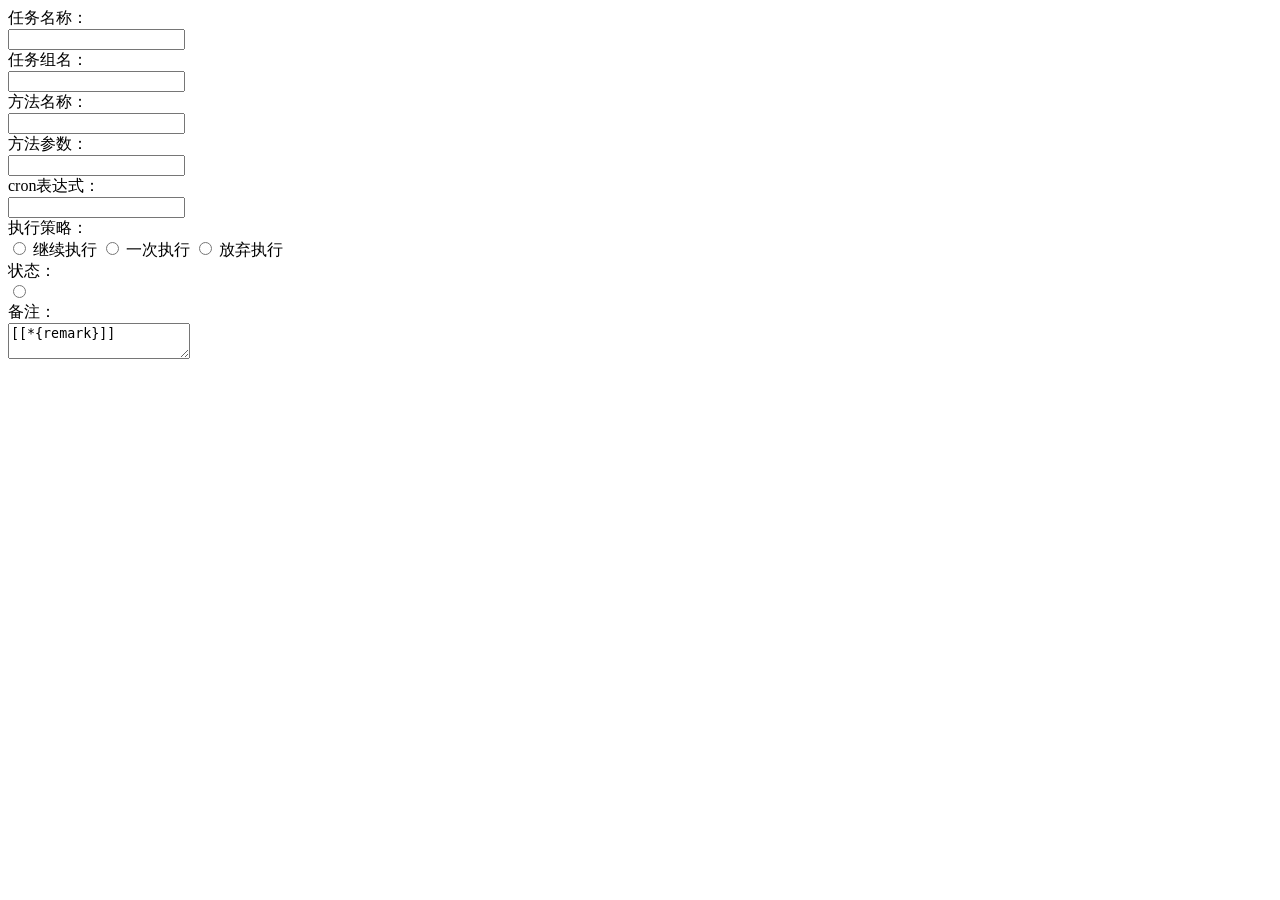
<file: ruoyi-admin/src/main/resources/templates/monitor/job/edit.html>
<!DOCTYPE html>
<html lang="zh" xmlns:th="http://www.thymeleaf.org" >
<meta charset="utf-8">
<head th:include="include :: header"></head>
<body class="white-bg">
	<div class="wrapper wrapper-content animated fadeInRight ibox-content">
		<form class="form-horizontal m" id="form-job-edit" th:object="${job}">
			<input id="jobId" name="jobId" type="hidden" th:field="*{jobId}"/>
			<div class="form-group">
				<label class="col-sm-3 control-label">任务名称：</label>
				<div class="col-sm-8">
					<input class="form-control" type="text" name="jobName" id="jobName" th:field="*{jobName}"/>
				</div>
			</div>
			<div class="form-group">
				<label class="col-sm-3 control-label">任务组名：</label>
				<div class="col-sm-8">
					<input class="form-control" type="text" name="jobGroup" id="jobGroup" th:field="*{jobGroup}"/>
				</div>
			</div>
			<div class="form-group">
				<label class="col-sm-3 control-label ">方法名称：</label>
				<div class="col-sm-8">
					<input class="form-control" type="text" name="methodName" id="methodName" th:field="*{methodName}"/>
				</div>
			</div>
			<div class="form-group">
				<label class="col-sm-3 control-label ">方法参数：</label>
				<div class="col-sm-8">
					<input class="form-control" type="text" name="methodParams" id="methodParams" th:field="*{methodParams}"/>
				</div>
			</div>
			<div class="form-group">
				<label class="col-sm-3 control-label ">cron表达式：</label>
				<div class="col-sm-8">
					<input class="form-control" type="text" name="cronExpression" id="cronExpression" th:field="*{cronExpression}"/>
				</div>
			</div>
			<div class="form-group">
				<label class="col-sm-3 control-label">执行策略：</label>
				<div class="col-sm-8">
					<label class="radio-box"> <input type="radio" th:field="*{misfirePolicy}" name="misfirePolicy" value="1" /> 继续执行 </label> 
					<label class="radio-box"> <input type="radio" th:field="*{misfirePolicy}" name="misfirePolicy" value="2" /> 一次执行 </label> 
					<label class="radio-box"> <input type="radio" th:field="*{misfirePolicy}" name="misfirePolicy" value="3" /> 放弃执行 </label>
				</div>
			</div>
			<div class="form-group">
				<label class="col-sm-3 control-label">状态：</label>
				<div class="col-sm-8">
					<div class="radio-box" th:each="dict : ${@dict.getType('sys_job_status')}">
						<input type="radio" th:id="${dict.dictCode}" name="status" th:value="${dict.dictValue}" th:field="*{status}">
						<label th:for="${dict.dictCode}" th:text="${dict.dictLabel}"></label>
					</div>
				</div>
			</div>
			<div class="form-group">
				<label class="col-sm-3 control-label">备注：</label>
				<div class="col-sm-8">
					<textarea id="remark" name="remark" class="form-control">[[*{remark}]]</textarea>
				</div>
			</div>
		</form>
	</div>
	<div th:include="include::footer"></div>
	<script type="text/javascript">
		var prefix = ctx + "monitor/job";
	
		$("#form-job-edit").validate({
			rules:{
				jobName:{
					required:true,
				},
				jobGroup:{
					required:true,
				},
				cronExpression:{
					required:true,
					remote: {
	                    url: prefix + "/checkCronExpressionIsValid",
	                    type: "post",
	                    dataType: "json",
	                    data: {
	                        "cronExpression": function() {
	                            return $.common.trim($("#cronExpression").val());
	                        }
	                    },
	                    dataFilter: function(data, type) {
	                    	return data;
	                    }
	                }
				},
			},
			messages: {
	            "cronExpression": {
	                remote: "表达式不正确"
	            }
	        }
		});
		
		function submitHandler() {
	        if ($.validate.form()) {
	        	$.operate.save(prefix + "/edit", $('#form-job-edit').serialize());
	        }
	    }
	</script>
</body>
</html>
</file>
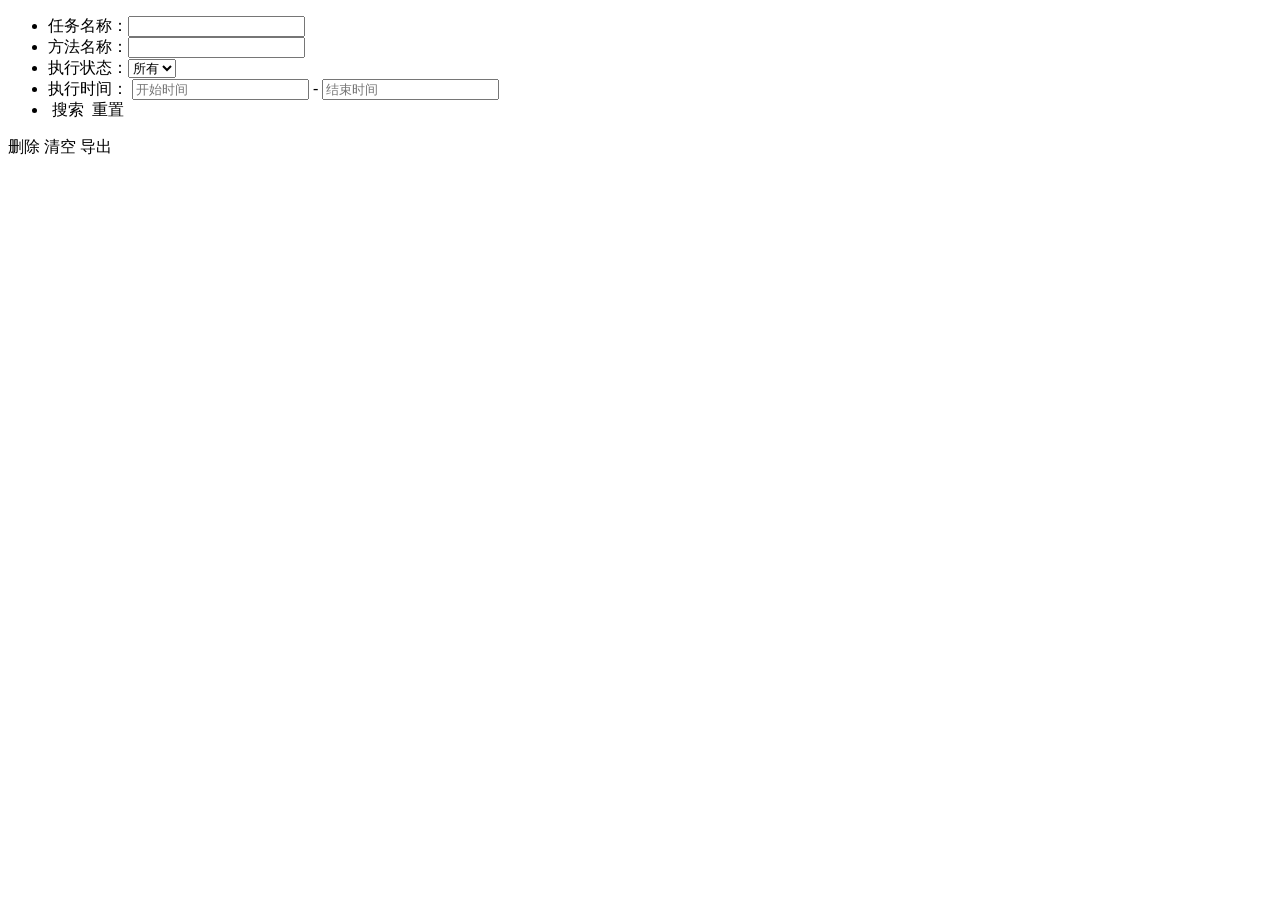
<file: ruoyi-admin/src/main/resources/templates/monitor/job/jobLog.html>
<!DOCTYPE html>
<html lang="zh" xmlns:th="http://www.thymeleaf.org"
	xmlns:shiro="http://www.pollix.at/thymeleaf/shiro">
<meta charset="utf-8">
<head th:include="include :: header"></head>
<body class="gray-bg">

	<div class="container-div">
		<div class="row">
			<div class="col-sm-12 search-collapse">
				<form id="jobLog-form">
					<div class="select-list">
						<ul>
							<li>
								<label>任务名称：</label><input type="text" name="jobName"/>
							</li>
							<li>
								<label>方法名称：</label><input type="text" name="methodName"/>
							</li>
							<li>
								<label>执行状态：</label><select name="status" th:with="type=${@dict.getType('sys_common_status')}">
									<option value="">所有</option>
									<option th:each="dict : ${type}" th:text="${dict.dictLabel}" th:value="${dict.dictValue}"></option>
								</select>
							</li>
							<li class="select-time">
								<label>执行时间： </label>
								<input type="text" class="time-input" id="startTime" placeholder="开始时间" name="params[beginTime]"/>
								<span>-</span>
								<input type="text" class="time-input" id="endTime" placeholder="结束时间" name="params[endTime]"/>
							</li>
							<li>
								<a class="btn btn-primary btn-rounded btn-sm" onclick="$.table.search()"><i class="fa fa-search"></i>&nbsp;搜索</a>
								<a class="btn btn-warning btn-rounded btn-sm" onclick="$.form.reset()"><i class="fa fa-refresh"></i>&nbsp;重置</a>
							</li>
						</ul>
					</div>
				</form>
			</div>
			
			<div class="btn-group-sm hidden-xs" id="toolbar" role="group">
				 <a class="btn btn-danger btn-del disabled" onclick="$.operate.removeAll()" shiro:hasPermission="monitor:job:remove">
	                <i class="fa fa-remove"></i> 删除
	            </a>
	            <a class="btn btn-danger" onclick="$.operate.clean()" shiro:hasPermission="monitor:job:remove">
	                <i class="fa fa-trash"></i> 清空
	            </a>
	            <a class="btn btn-warning" onclick="$.table.exportExcel()" shiro:hasPermission="monitor:job:export">
		            <i class="fa fa-download"></i> 导出
		        </a>
	        </div>
	        
	        <div class="col-sm-12 select-table table-striped">
			    <table id="bootstrap-table" data-mobile-responsive="true"></table>
			</div>
		</div>
	</div>
	<div th:include="include :: footer"></div>
	<script th:inline="javascript">
		var removeFlag = [[${@permission.hasPermi('monitor:job:remove')}]];
		var datas = [[${@dict.getType('sys_common_status')}]];
		var prefix = ctx + "monitor/jobLog";

		$(function() {
		    var options = {
		        url: prefix + "/list",
		        cleanUrl: prefix + "/clean",
		        removeUrl: prefix + "/remove",
		        exportUrl: prefix + "/export",
		        sortName: "createTime",
		        sortOrder: "desc",
		        modalName: "调度日志",
		        search: false,
		        showExport: false,
		        columns: [{
		            checkbox: true
		        },
		        {
		            field: 'jobLogId',
		            title: '日志编号'
		        },
		        {
		            field: 'jobName',
		            title: '任务名称',
		            sortable: true
		        },
		        {
		            field: 'jobGroup',
		            title: '任务组名',
		            sortable: true
		        },
		        {
		            field: 'methodName',
		            title: '方法名称'
		        },
		        {
		            field: 'methodParams',
		            title: '方法参数'
		        },
		        {
		            field: 'jobMessage',
		            title: '日志信息'
		        },
		        {
		            field: 'status',
		            title: '状态',
		            align: 'center',
		            formatter: function(value, row, index) {
		            	return $.table.selectDictLabel(datas, value);
		            }
		        },
		        {
		            field: 'createTime',
		            title: '创建时间',
		            sortable: true
		        },
		        {
		            title: '操作',
		            align: 'center',
		            formatter: function(value, row, index) {
		                var actions = [];
		                actions.push('<a class="btn btn-danger btn-xs ' + removeFlag + '" href="#" onclick="$.operate.remove(\'' + row.jobLogId + '\')"><i class="fa fa-remove"></i>删除</a>');
		                return actions.join('');
		            }
		        }]
		    };
		    $.table.init(options);
		});
	</script>
</body>
</html>
</file>
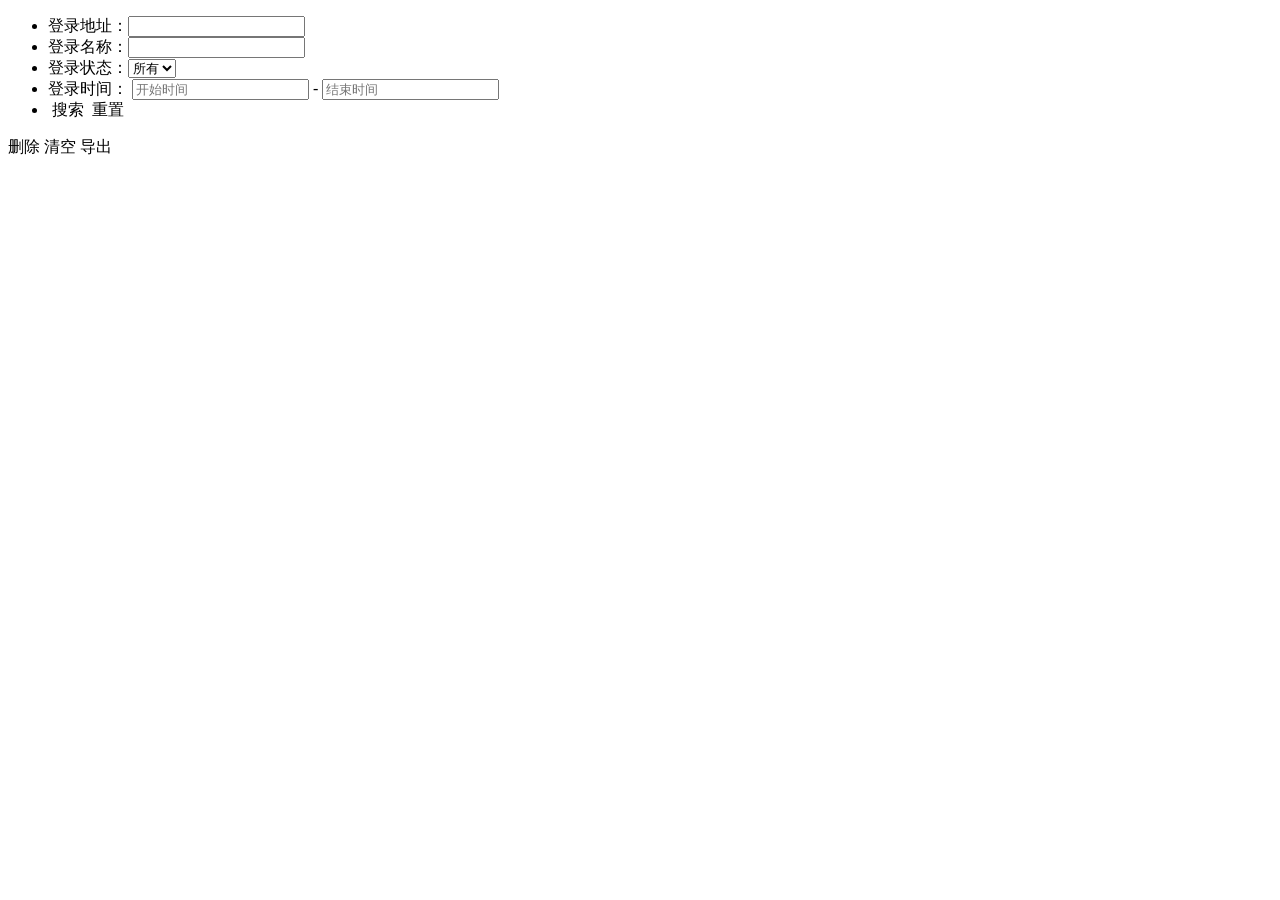
<file: ruoyi-admin/src/main/resources/templates/monitor/logininfor/logininfor.html>
<!DOCTYPE html>
<html lang="zh" xmlns:th="http://www.thymeleaf.org"
	xmlns:shiro="http://www.pollix.at/thymeleaf/shiro">
<meta charset="utf-8">
<head th:include="include :: header"></head>
<body class="gray-bg">

	<div class="container-div">
		<div class="row">
			<div class="col-sm-12 search-collapse">
				<form id="logininfor-form">
					<div class="select-list">
						<ul>
							<li>
								<label>登录地址：</label><input type="text" name="ipaddr"/>
							</li>
							<li>
								<label>登录名称：</label><input type="text" name="loginName"/>
							</li>
							<li>
								<label>登录状态：</label><select name="status" th:with="type=${@dict.getType('sys_common_status')}">
									<option value="">所有</option>
									<option th:each="dict : ${type}" th:text="${dict.dictLabel}" th:value="${dict.dictValue}"></option>
								</select>
							</li>
							<li class="select-time">
								<label>登录时间： </label>
								<input type="text" class="time-input" id="startTime" placeholder="开始时间" name="params[beginTime]"/>
								<span>-</span>
								<input type="text" class="time-input" id="endTime" placeholder="结束时间" name="params[endTime]"/>
							</li>
							<li>
								<a class="btn btn-primary btn-rounded btn-sm" onclick="$.table.search()"><i class="fa fa-search"></i>&nbsp;搜索</a>
								<a class="btn btn-warning btn-rounded btn-sm" onclick="$.form.reset()"><i class="fa fa-refresh"></i>&nbsp;重置</a>
							</li>
						</ul>
					</div>
				</form>
			</div>
			
			<div class="btn-group-sm hidden-xs" id="toolbar" role="group">
				<a class="btn btn-danger btn-del disabled" onclick="$.operate.removeAll()" shiro:hasPermission="monitor:logininfor:remove">
		            <i class="fa fa-remove"></i> 删除
		        </a>
		        <a class="btn btn-danger" onclick="$.operate.clean()" shiro:hasPermission="monitor:logininfor:remove">
	                <i class="fa fa-trash"></i> 清空
	            </a>
	            <a class="btn btn-warning" onclick="$.table.exportExcel()" shiro:hasPermission="monitor:logininfor:export">
		            <i class="fa fa-download"></i> 导出
		        </a>
	        </div>
        
	        <div class="col-sm-12 select-table table-striped">
			    <table id="bootstrap-table" data-mobile-responsive="true"></table>
			</div>
		</div>
	</div>
	
	<div th:include="include :: footer"></div>
	<script th:inline="javascript">
	    var datas = [[${@dict.getType('sys_common_status')}]];
		var prefix = ctx + "monitor/logininfor";
	
		$(function() {
		    var options = {
		        url: prefix + "/list",
		        cleanUrl: prefix + "/clean",
		        removeUrl: prefix + "/remove",
		        exportUrl: prefix + "/export",
		        sortName: "loginTime",
		        sortOrder: "desc",
		        modalName: "登录日志",
		        search: false,
		        showExport: false,
		        columns: [{
		            checkbox: true
		        },
		        {
		            field: 'infoId',
		            title: '访问编号'
		        },
		        {
		            field: 'loginName',
		            title: '登录名称',
		            sortable: true
		        },
		        {
		            field: 'ipaddr',
		            title: '登录地址'
		        },
		        {
		            field: 'loginLocation',
		            title: '登录地点'
		        },
		        {
		            field: 'browser',
		            title: '浏览器'
		        },
		        {
		            field: 'os',
		            title: '操作系统'
		        },
		        {
		            field: 'status',
		            title: '登录状态',
		            align: 'center',
		            formatter: function(value, row, index) {
		            	return $.table.selectDictLabel(datas, value);
		            }
		        },
		        {
		            field: 'msg',
		            title: '操作信息'
		        },
		        {
		            field: 'loginTime',
		            title: '登录时间',
		            sortable: true
		        }]
		    };
		    $.table.init(options);
		});
	</script>
</body>
</html>
</file>
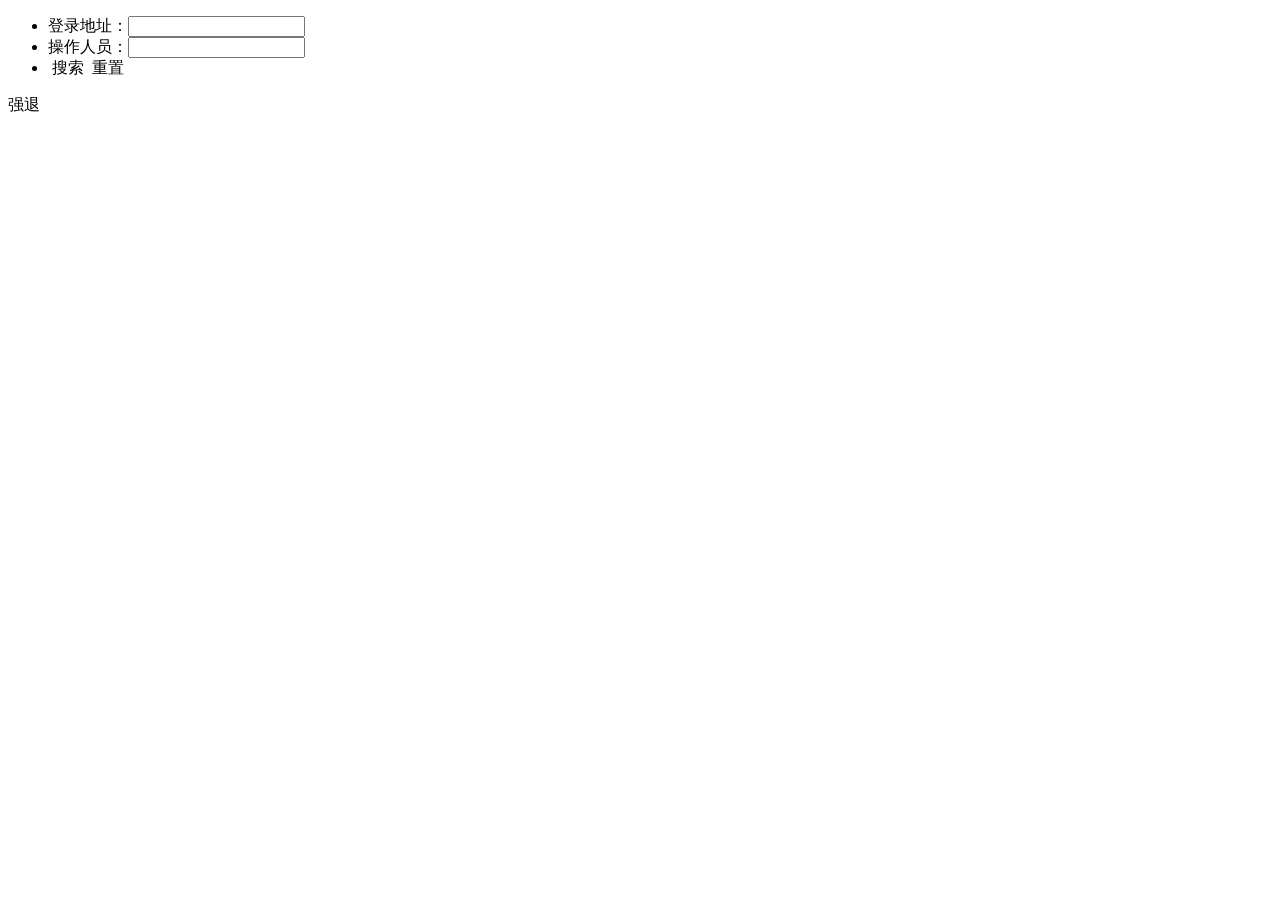
<file: ruoyi-admin/src/main/resources/templates/monitor/online/online.html>
<!DOCTYPE html>
<html lang="zh" xmlns:th="http://www.thymeleaf.org"
	xmlns:shiro="http://www.pollix.at/thymeleaf/shiro">
<meta charset="utf-8">
<head th:include="include :: header"></head>
<body class="gray-bg">

    <div class="container-div">
		<div class="row">
			<div class="col-sm-12 search-collapse">
				<form id="online-form">
					<div class="select-list">
						<ul>
							<li>
								登录地址：<input type="text" name="ipaddr"/>
							</li>
							<li>
								操作人员：<input type="text" name="loginName"/>
							</li>
							<li>
								<a class="btn btn-primary btn-rounded btn-sm" onclick="$.table.search()"><i class="fa fa-search"></i>&nbsp;搜索</a>
								<a class="btn btn-warning btn-rounded btn-sm" onclick="$.form.reset()"><i class="fa fa-refresh"></i>&nbsp;重置</a>
							</li>
						</ul>
					</div>
				</form>
			</div>
			
	        <div class="btn-group-sm hidden-xs" id="toolbar" role="group">
	            <a class="btn btn-danger btn-del disabled" onclick="javascript:batchForceLogout()" shiro:hasPermission="monitor:online:batchForceLogout">
	                <i class="fa fa-sign-out"></i> 强退
	            </a>
	        </div>
	        
	        <div class="col-sm-12 select-table table-striped">
			    <table id="bootstrap-table" data-mobile-responsive="true"></table>
			</div>
		</div>
	</div>
	<div th:include="include :: footer"></div>
	<script th:inline="javascript">
		var forceFlag = [[${@permission.hasPermi('monitor:online:forceLogout')}]];
		var prefix = ctx + "monitor/online";

		$(function() {
		    var options = {
		        url: prefix + "/list",
		        exportUrl: prefix + "/export",
		        sortName: "lastAccessTime",
		        sortOrder: "desc",
		        search: false,
		        columns: [{
		            checkbox: true
		        },
		        {
		            field: 'sessionId',
		            title: '会话编号'
		        },
		        {
		            field: 'loginName',
		            title: '登录名称',
		            sortable: true
		        },
		        {
		            field: 'deptName',
		            title: '部门名称'
		        },
		        {
		            field: 'ipaddr',
		            title: '主机'
		        },
		        {
		            field: 'longinLocation',
		            title: '登录地点'
		        },
		        {
		            field: 'browser',
		            title: '浏览器'
		        },
		        {
		            field: 'os',
		            title: '操作系统'
		        },
		        {
		            field: 'status',
		            title: '会话状态',
		            align: 'center',
		            formatter: function(value, row, index) {
		                if (value == 'on_line') {
		                    return '<span class="badge badge-primary">在线</span>';
		                } else if (value == 'off_line') {
		                    return '<span class="badge badge-danger">离线</span>';
		                }
		            }
		        },
		        {
		            field: 'startTimestamp',
		            title: '登录时间',
		            sortable: true
		        },
		        {
		            field: 'lastAccessTime',
		            title: '最后访问时间',
		            sortable: true
		        },
		        {
		            title: '操作',
		            align: 'center',
		            formatter: function(value, row, index) {
		                var msg = '<a class="btn btn-danger btn-xs ' + forceFlag + '" href="#" onclick="forceLogout(\'' + row.sessionId + '\')"><i class="fa fa-sign-out"></i>强退</a> ';
		                return msg;
		            }
		        }]
		    };
		    $.table.init(options);
		});

		// 单条强退
		function forceLogout(sessionId) {
		    $.modal.confirm("确定要强制选中用户下线吗？", function() {
		    	var data = { "sessionId": sessionId };
		        $.operate.post(prefix + "/forceLogout", data);
		    })
		}

		// 批量强退
		function batchForceLogout() {
		    var rows = $.table.selectColumns("sessionId");
		    if (rows.length == 0) {
		        $.modal.alertWarning("请选择要强退的用户");
		        return;
		    }
		    $.modal.confirm("确认要强退选中的" + rows.length + "条数据吗?", function() {
		        var url = prefix + "/batchForceLogout";
		        var data = { "ids": rows };
		        $.operate.post(url, data);
		    });
		}
	</script>
</body>
</html>
</file>
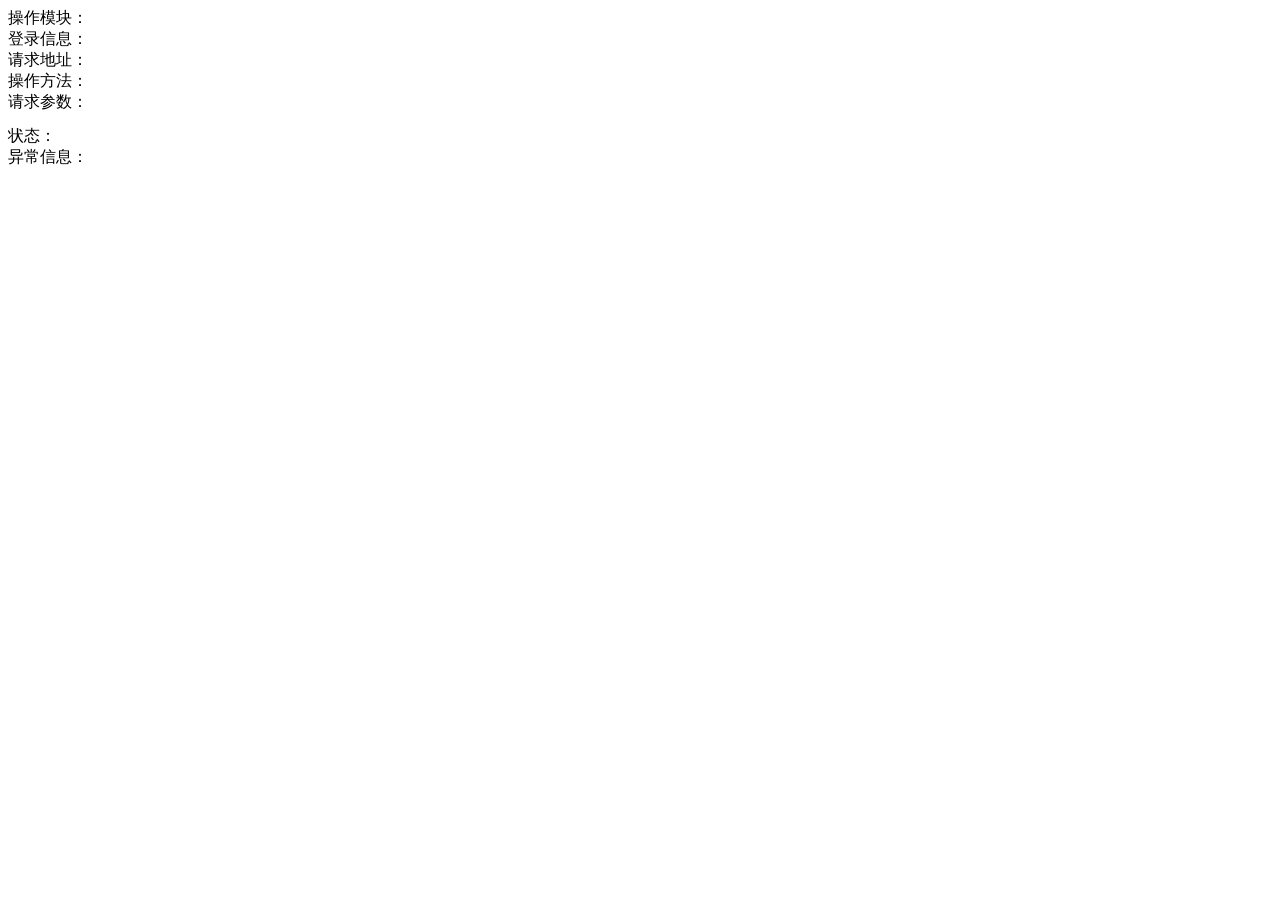
<file: ruoyi-admin/src/main/resources/templates/monitor/operlog/detail.html>
<!DOCTYPE html>
<html lang="zh" xmlns:th="http://www.thymeleaf.org"
	xmlns:shiro="http://www.pollix.at/thymeleaf/shiro">
<meta charset="utf-8">
<head th:include="include :: header"></head>
<body class="white-bg">
	<div class="wrapper wrapper-content animated fadeInRight ibox-content">
	<form class="form-horizontal m-t" id="signupForm">
		<div class="form-group">
			<label class="col-sm-2 control-label">操作模块：</label>
			<div class="form-control-static" th:text="${operLog.title} + ' / ' + ${@dict.getLabel('sys_oper_type',operLog.businessType)}">
			</div>
		</div>
		<div class="form-group">
			<label class="col-sm-2 control-label">登录信息：</label>
			<div class="form-control-static" th:text="${operLog.operName} + ' / ' + ${operLog.deptName} + ' / ' + ${operLog.operIp}+ ' / ' + ${operLog.operLocation}">
			</div>
		</div>
		<div class="form-group">
			<label class="col-sm-2 control-label">请求地址：</label>
			<div class="form-control-static" th:text="${operLog.operUrl}">
			</div>
		</div>
		<div class="form-group">
			<label class="col-sm-2 control-label">操作方法：</label>
			<div class="form-control-static" th:text="${operLog.method}">
			</div>
		</div>
		<div class="form-group">
			<label class="col-sm-2 control-label">请求参数：</label>
			<div class="form-control-static"><pre id="operParam"></pre></div>
		</div>
		<div class="form-group">
			<label class="col-sm-2 control-label">状态：</label>
			<div class="form-control-static" th:class="${operLog.status == 0 ? 'label label-primary' : 'label label-danger'}" th:text="${operLog.status == 0 ? '正常' : '异常'}">
			</div>
		</div>
		<div class="form-group" th:style="'display:' + ${operLog.status == 0 ? 'none' : 'block'}">
			<label class="col-sm-2 control-label">异常信息：</label>
			<div class="form-control-static" th:text="${operLog.errorMsg}">
			</div>
		</div>
	</form>
    </div>
    <div th:include="include :: footer"></div>
    
    <script th:inline="javascript">
	    $(function() {
	    	var text = [[${operLog.operParam}]];
	    	var result = JSON.stringify(JSON.parse(text), null, 2);
	    	$("#operParam").html(result);
	    });
    </script>
</body>
</html>
</file>
